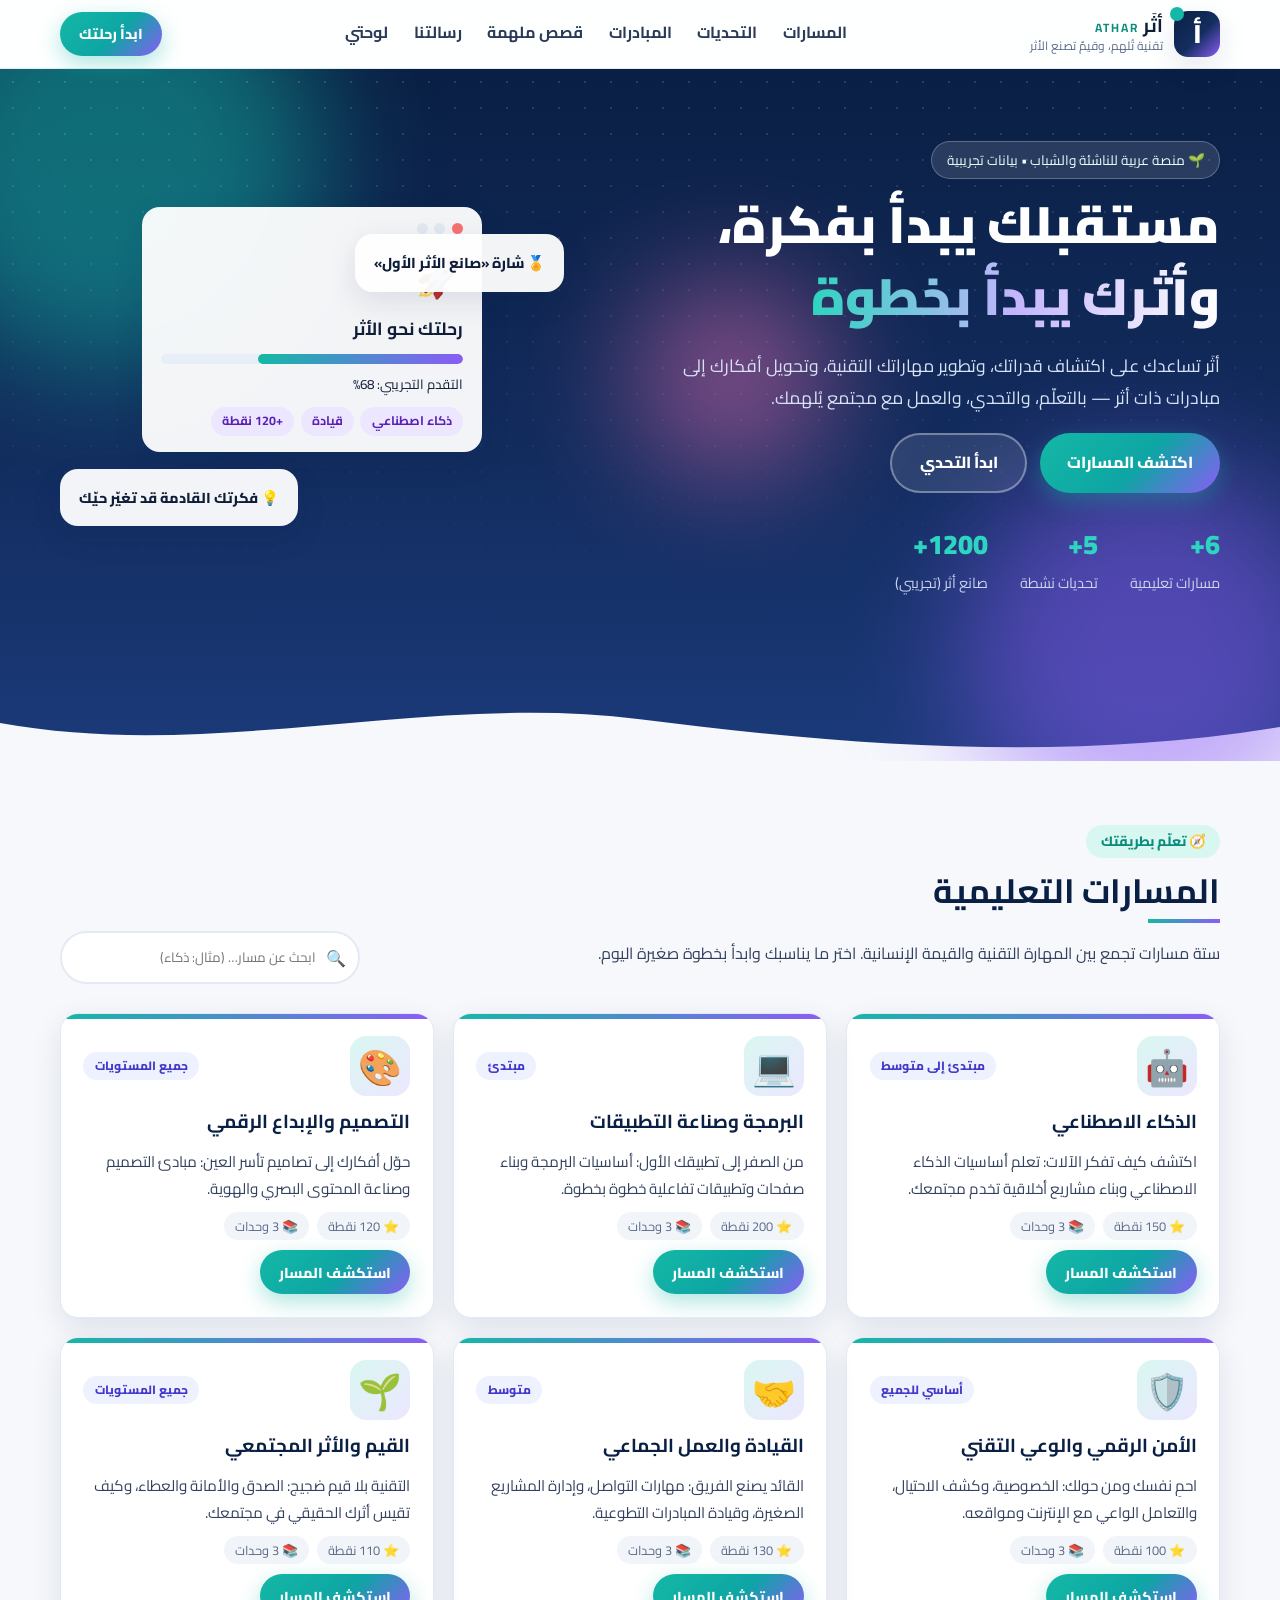
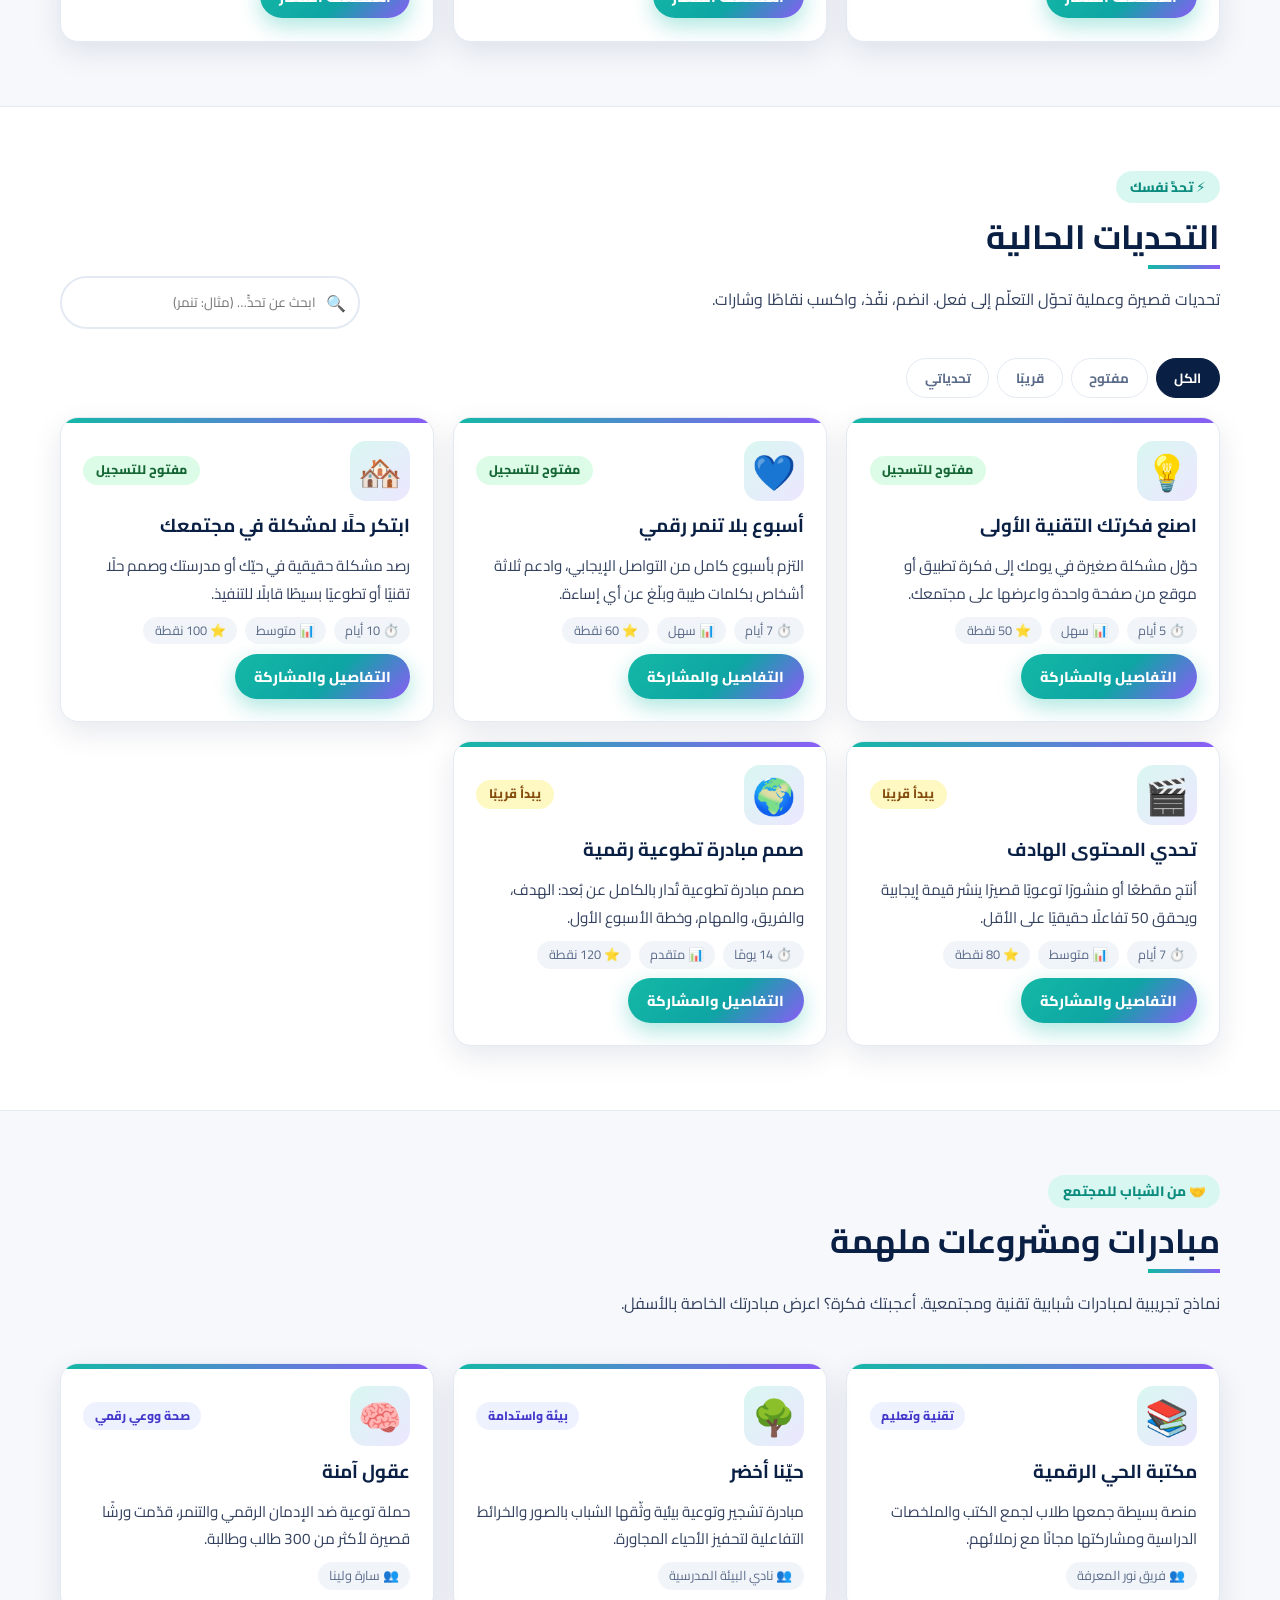
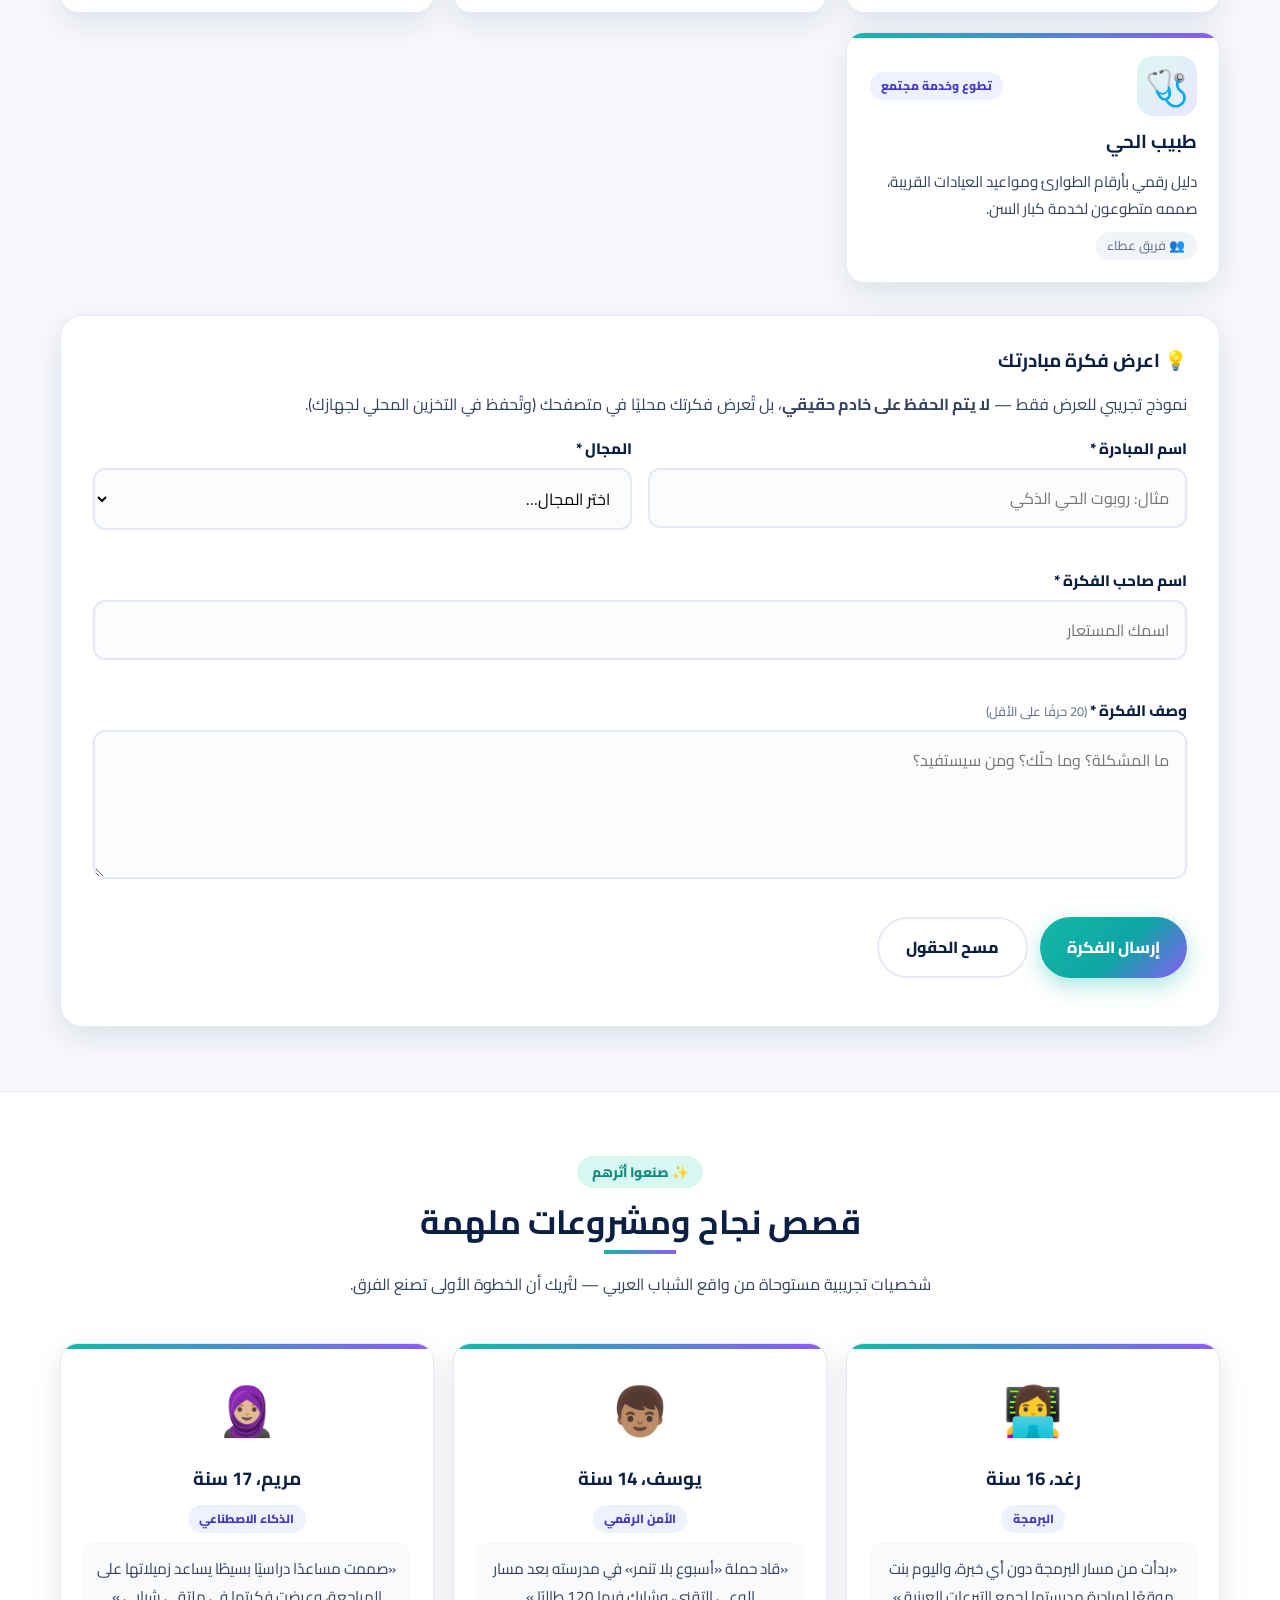
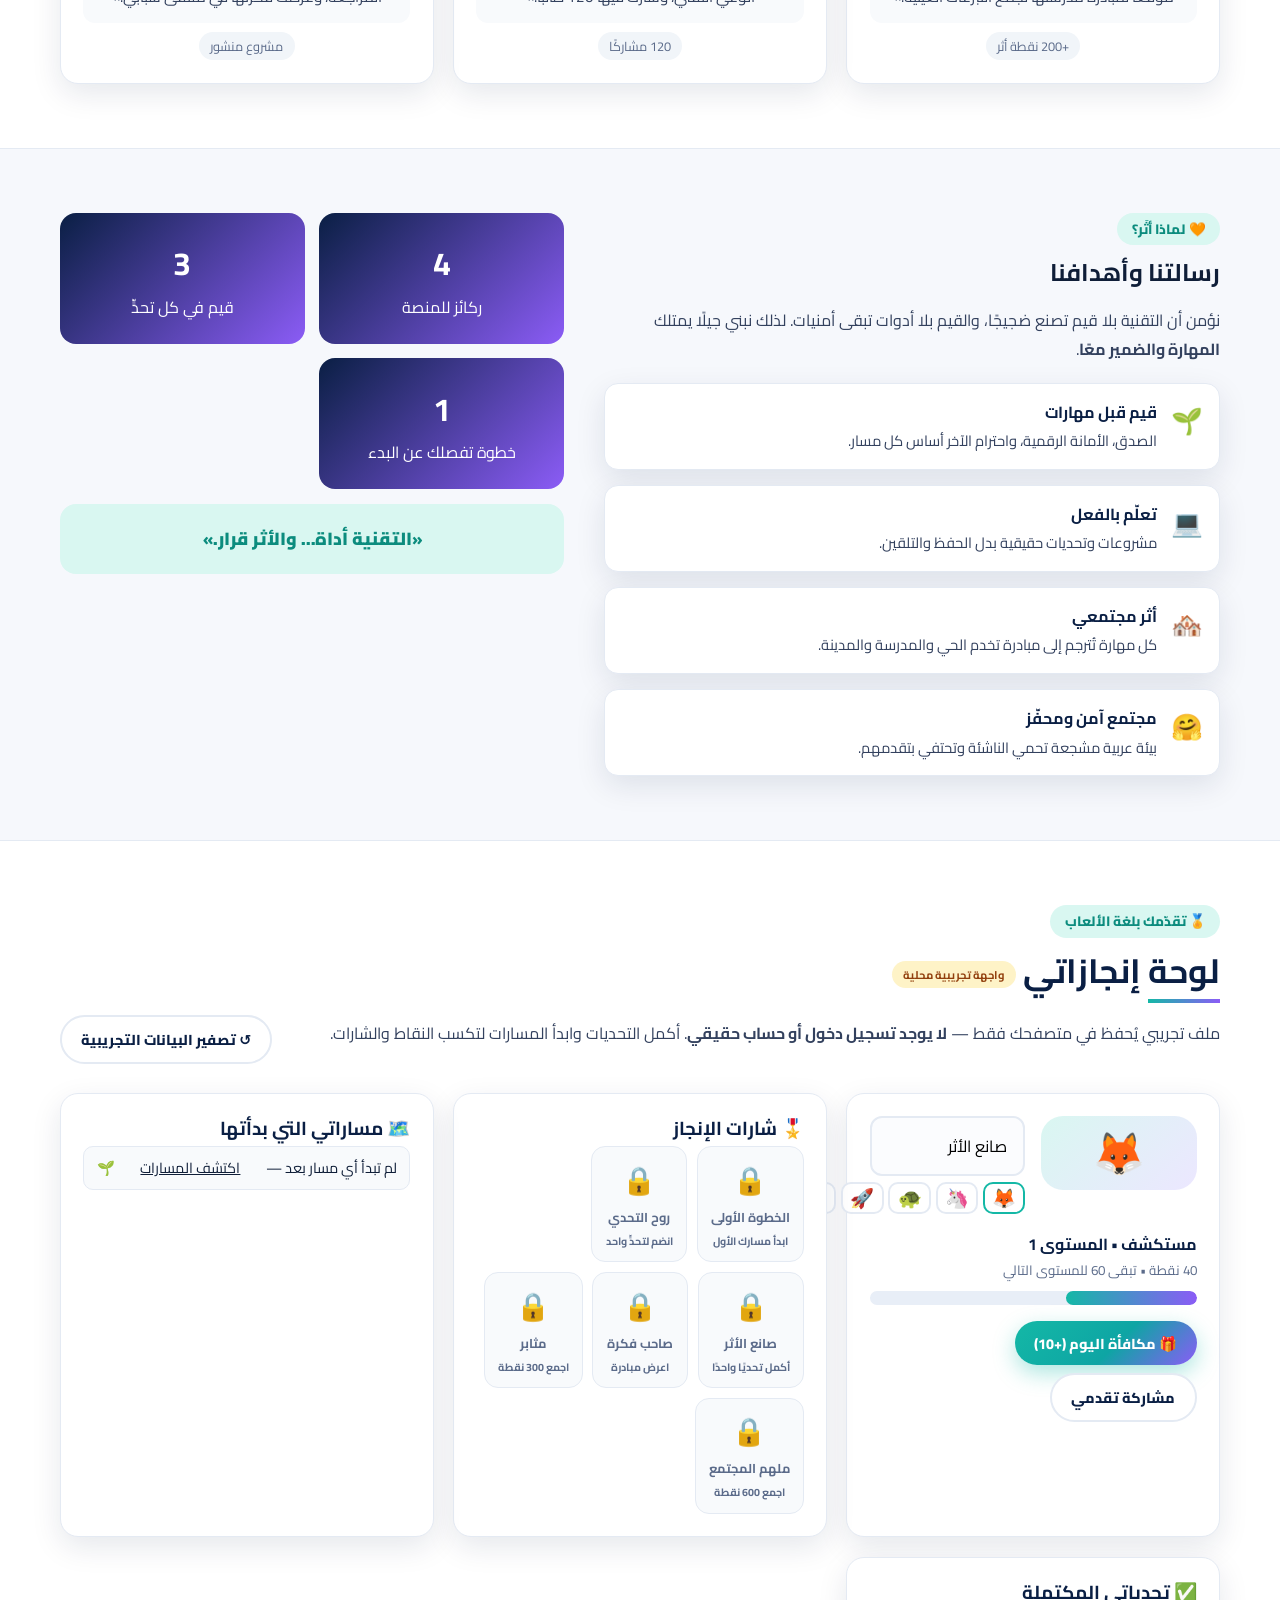
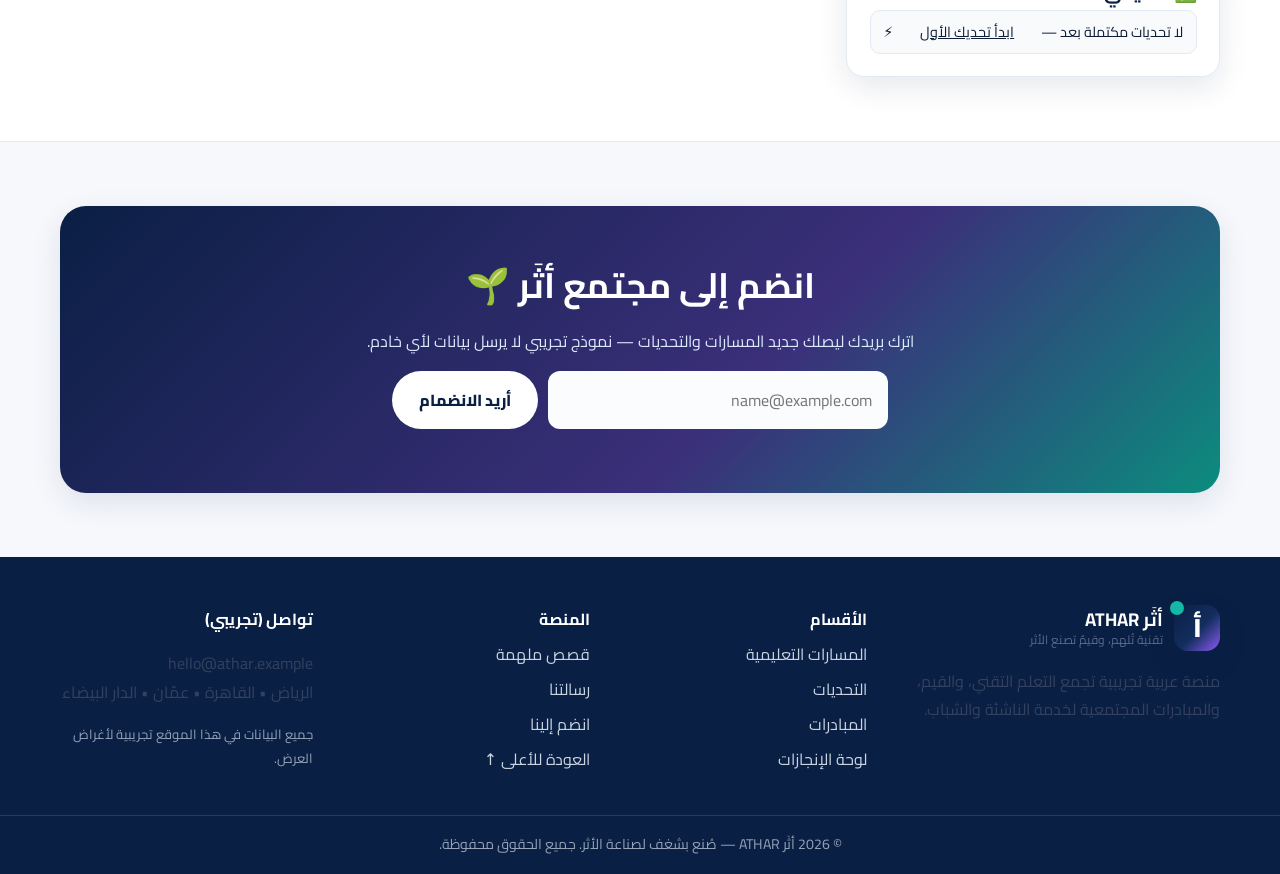
<file: index.html>
<!DOCTYPE html>
<html lang="ar" dir="rtl">
<head>
<meta charset="UTF-8" />
<meta name="viewport" content="width=device-width, initial-scale=1.0" />
<title>أثَر | ATHAR — تقنية تُلهم، وقيمٌ تصنع الأثر</title>
<meta name="description" content="أثَر منصة عربية للناشئة والشباب: مسارات تقنية، تحديات، مبادرات مجتمعية، وقصص ملهمة. مستقبلك يبدأ بفكرة، وأثرك يبدأ بخطوة." />
<meta name="theme-color" content="#0A1F44" />
<meta property="og:title" content="أثَر | ATHAR — تقنية تُلهم، وقيمٌ تصنع الأثر" />
<meta property="og:description" content="اكتشف قدراتك، طوّر مهاراتك التقنية، وحوّل أفكارك إلى مبادرات ذات أثر." />
<meta property="og:type" content="website" />
<meta property="og:locale" content="ar_AR" />
<link rel="icon" href="data:image/svg+xml,%3Csvg xmlns='http://www.w3.org/2000/svg' viewBox='0 0 64 64'%3E%3Crect width='64' height='64' rx='16' fill='%230A1F44'/%3E%3Ctext x='32' y='43' font-size='32' text-anchor='middle' fill='%2314B8A6' font-family='sans-serif' font-weight='bold'%3E%D8%A3%3C/text%3E%3Ccircle cx='46' cy='20' r='5' fill='%238B5CF6'/%3E%3C/svg%3E" />
<link rel="preconnect" href="https://fonts.googleapis.com" />
<link rel="preconnect" href="https://fonts.gstatic.com" crossorigin />
<link href="https://fonts.googleapis.com/css2?family=Cairo:wght@400;600;700;800;900&family=Tajawal:wght@400;500;700;800&display=swap" rel="stylesheet" />
<link rel="stylesheet" href="./style.css" />
</head>
<body>
<a class="skip-link" href="#main">تخطَّ إلى المحتوى</a>

<!-- ===== شريط التنقل ===== -->
<header class="navbar" id="navbar">
  <div class="container nav-inner">
    <a href="#home" class="brand" aria-label="أثر - الرئيسية">
      <span class="brand-mark" aria-hidden="true">أ</span>
      <span class="brand-text">
        <strong>أثَر <span class="latin">ATHAR</span></strong>
        <small>تقنية تُلهم، وقيمٌ تصنع الأثر</small>
      </span>
    </a>
    <nav class="nav-links" id="navLinks" aria-label="أقسام الموقع">
      <a href="#tracks">المسارات</a>
      <a href="#challenges">التحديات</a>
      <a href="#initiatives">المبادرات</a>
      <a href="#stories">قصص ملهمة</a>
      <a href="#mission">رسالتنا</a>
      <a href="#dashboard">لوحتي</a>
    </nav>
    <div class="nav-actions">
      <a href="#join" class="btn btn-primary btn-sm">ابدأ رحلتك</a>
      <button type="button" class="menu-btn" id="menuBtn" aria-label="فتح القائمة" aria-expanded="false" aria-controls="navLinks">
        <span></span><span></span><span></span>
      </button>
    </div>
  </div>
</header>

<main id="main">
<!-- ===== القسم الافتتاحي ===== -->
<section class="hero" id="home">
  <div class="hero-bg" aria-hidden="true">
    <span class="orb orb-1"></span><span class="orb orb-2"></span><span class="orb orb-3"></span>
    <span class="grid-pattern"></span>
  </div>
  <div class="container hero-grid">
    <div class="hero-copy">
      <span class="pill">🌱 منصة عربية للناشئة والشباب • بيانات تجريبية</span>
      <h1>مستقبلك يبدأ بفكرة،<br /><span class="gradient-text">وأثرك يبدأ بخطوة</span></h1>
      <p class="lead">أثَر تساعدك على اكتشاف قدراتك، وتطوير مهاراتك التقنية، وتحويل أفكارك إلى مبادرات ذات أثر — بالتعلّم، والتحدي، والعمل مع مجتمع يُلهمك.</p>
      <div class="hero-cta">
        <a href="#tracks" class="btn btn-primary">اكتشف المسارات</a>
        <a href="#challenges" class="btn btn-ghost">ابدأ التحدي</a>
      </div>
      <dl class="hero-stats">
        <div><dt data-count="6">0</dt><dd>مسارات تعليمية</dd></div>
        <div><dt data-count="5">0</dt><dd>تحديات نشطة</dd></div>
        <div><dt data-count="1200">0</dt><dd>صانع أثر (تجريبي)</dd></div>
      </dl>
    </div>
    <div class="hero-visual" aria-hidden="true">
      <div class="hero-card main-card">
        <div class="hc-head"><span class="dot"></span><span class="dot"></span><span class="dot"></span></div>
        <div class="hc-body">
          <div class="hc-emoji">🚀</div>
          <strong>رحلتك نحو الأثر</strong>
          <div class="progress"><span style="width:68%"></span></div>
          <small>التقدم التجريبي: 68%</small>
          <div class="hc-chips"><span>ذكاء اصطناعي</span><span>قيادة</span><span>+120 نقطة</span></div>
        </div>
      </div>
      <div class="hero-card float-1">🏅 شارة «صانع الأثر الأول»</div>
      <div class="hero-card float-2">💡 فكرتك القادمة قد تغيّر حيّك</div>
    </div>
  </div>
  <div class="hero-wave" aria-hidden="true"><svg viewBox="0 0 1440 90" preserveAspectRatio="none"><path d="M0,40 C240,90 480,0 720,35 C960,70 1200,90 1440,45 L1440,90 L0,90 Z"/></svg></div>
</section>

<!-- ===== المسارات ===== -->
<section class="section" id="tracks">
  <div class="container">
    <div class="section-head">
      <div>
        <span class="kicker">🧭 تعلّم بطريقتك</span>
        <h2>المسارات التعليمية</h2>
        <p>ستة مسارات تجمع بين المهارة التقنية والقيمة الإنسانية. اختر ما يناسبك وابدأ بخطوة صغيرة اليوم.</p>
      </div>
      <div class="search-box">
        <label class="sr-only" for="trackSearch">ابحث في المسارات</label>
        <input type="search" id="trackSearch" placeholder="ابحث عن مسار… (مثال: ذكاء)" autocomplete="off" />
        <span aria-hidden="true">🔍</span>
      </div>
    </div>
    <div class="cards-grid" id="tracksGrid" role="list"></div>
    <div class="empty" id="tracksEmpty" hidden>
      <div class="empty-icon">🔎</div>
      <strong>لا توجد مسارات مطابقة</strong>
      <p>جرّب كلمة أخرى مثل «برمجة» أو «تصميم» أو امسح البحث لعرض كل المسارات.</p>
      <button type="button" class="btn btn-ghost btn-sm" data-clear="trackSearch">مسح البحث</button>
    </div>
  </div>
</section>

<!-- ===== التحديات ===== -->
<section class="section alt" id="challenges">
  <div class="container">
    <div class="section-head">
      <div>
        <span class="kicker">⚡ تحدَّ نفسك</span>
        <h2>التحديات الحالية</h2>
        <p>تحديات قصيرة وعملية تحوّل التعلّم إلى فعل. انضم، نفّذ، واكسب نقاطًا وشارات.</p>
      </div>
      <div class="search-box">
        <label class="sr-only" for="challengeSearch">ابحث في التحديات</label>
        <input type="search" id="challengeSearch" placeholder="ابحث عن تحدٍّ… (مثال: تنمر)" autocomplete="off" />
        <span aria-hidden="true">🔍</span>
      </div>
    </div>
    <div class="filter-row" role="group" aria-label="تصفية حسب الحالة">
      <button type="button" class="chip active" data-filter="all" aria-pressed="true">الكل</button>
      <button type="button" class="chip" data-filter="open" aria-pressed="false">مفتوح</button>
      <button type="button" class="chip" data-filter="soon" aria-pressed="false">قريبًا</button>
      <button type="button" class="chip" data-filter="joined" aria-pressed="false">تحدياتي</button>
    </div>
    <div class="cards-grid" id="challengesGrid" role="list"></div>
    <div class="empty" id="challengesEmpty" hidden>
      <div class="empty-icon">🛰️</div>
      <strong>لا توجد تحديات مطابقة</strong>
      <p>غيّر كلمة البحث أو فلتر الحالة لاستكشاف تحديات أخرى.</p>
      <button type="button" class="btn btn-ghost btn-sm" data-clear="challengeSearch">مسح البحث</button>
    </div>
  </div>
</section>

<!-- ===== المبادرات ===== -->
<section class="section" id="initiatives">
  <div class="container">
    <div class="section-head">
      <div>
        <span class="kicker">🤝 من الشباب للمجتمع</span>
        <h2>مبادرات ومشروعات ملهمة</h2>
        <p>نماذج تجريبية لمبادرات شبابية تقنية ومجتمعية. أعجبتك فكرة؟ اعرض مبادرتك الخاصة بالأسفل.</p>
      </div>
    </div>
    <div class="cards-grid" id="initiativesGrid" role="list"></div>

    <div class="form-card" id="ideaFormCard">
      <div class="form-intro">
        <h3>💡 اعرض فكرة مبادرتك</h3>
        <p>نموذج تجريبي للعرض فقط — <strong>لا يتم الحفظ على خادم حقيقي</strong>، بل تُعرض فكرتك محليًا في متصفحك (وتُحفظ في التخزين المحلي لجهازك).</p>
      </div>
      <form id="ideaForm" novalidate>
        <div class="form-grid">
          <div class="field">
            <label for="ideaName">اسم المبادرة *</label>
            <input id="ideaName" name="ideaName" type="text" maxlength="60" placeholder="مثال: روبوت الحي الذكي" required />
            <small class="error" data-error="ideaName"></small>
          </div>
          <div class="field">
            <label for="ideaField">المجال *</label>
            <select id="ideaField" name="ideaField" required>
              <option value="">اختر المجال…</option>
              <option>تقنية وتعليم</option>
              <option>بيئة واستدامة</option>
              <option>صحة ووعي رقمي</option>
              <option>تطوع وخدمة مجتمع</option>
              <option>ثقافة ومحتوى هادف</option>
            </select>
            <small class="error" data-error="ideaField"></small>
          </div>
          <div class="field full">
            <label for="ideaOwner">اسم صاحب الفكرة *</label>
            <input id="ideaOwner" name="ideaOwner" type="text" maxlength="40" placeholder="اسمك المستعار" required />
            <small class="error" data-error="ideaOwner"></small>
          </div>
          <div class="field full">
            <label for="ideaDesc">وصف الفكرة * <span class="hint">(20 حرفًا على الأقل)</span></label>
            <textarea id="ideaDesc" name="ideaDesc" rows="4" maxlength="500" placeholder="ما المشكلة؟ وما حلّك؟ ومن سيستفيد؟" required></textarea>
            <small class="error" data-error="ideaDesc"></small>
          </div>
        </div>
        <div class="form-actions">
          <button type="submit" class="btn btn-primary">إرسال الفكرة</button>
          <button type="reset" class="btn btn-ghost">مسح الحقول</button>
        </div>
        <p class="form-note" id="ideaNote" role="status" aria-live="polite"></p>
      </form>
    </div>
  </div>
</section>

<!-- ===== قصص النجاح ===== -->
<section class="section alt" id="stories">
  <div class="container">
    <div class="section-head center">
      <div>
        <span class="kicker">✨ صنعوا أثرهم</span>
        <h2>قصص نجاح ومشروعات ملهمة</h2>
        <p>شخصيات تجريبية مستوحاة من واقع الشباب العربي — لتُريك أن الخطوة الأولى تصنع الفرق.</p>
      </div>
    </div>
    <div class="cards-grid stories" id="storiesGrid" role="list"></div>
  </div>
</section>

<!-- ===== رسالتنا ===== -->
<section class="section" id="mission">
  <div class="container mission-grid">
    <div class="mission-copy">
      <span class="kicker">🧡 لماذا أثَر؟</span>
      <h2>رسالتنا وأهدافنا</h2>
      <p>نؤمن أن التقنية بلا قيم تصنع ضجيجًا، والقيم بلا أدوات تبقى أمنيات. لذلك نبني جيلًا يمتلك <strong>المهارة والضمير معًا</strong>.</p>
      <ul class="mission-list">
        <li><span>🌱</span><div><strong>قيم قبل مهارات</strong><p>الصدق، الأمانة الرقمية، واحترام الآخر أساس كل مسار.</p></div></li>
        <li><span>💻</span><div><strong>تعلّم بالفعل</strong><p>مشروعات وتحديات حقيقية بدل الحفظ والتلقين.</p></div></li>
        <li><span>🏘️</span><div><strong>أثر مجتمعي</strong><p>كل مهارة تُترجم إلى مبادرة تخدم الحي والمدرسة والمدينة.</p></div></li>
        <li><span>🤗</span><div><strong>مجتمع آمن ومحفّز</strong><p>بيئة عربية مشجعة تحمي الناشئة وتحتفي بتقدمهم.</p></div></li>
      </ul>
    </div>
    <div class="mission-visual" aria-hidden="true">
      <div class="mv-card"><strong>4</strong><span>ركائز للمنصة</span></div>
      <div class="mv-card"><strong>3</strong><span>قيم في كل تحدٍّ</span></div>
      <div class="mv-card"><strong>1</strong><span>خطوة تفصلك عن البدء</span></div>
      <div class="mv-quote">«التقنية أداة… والأثر قرار.»</div>
    </div>
  </div>
</section>

<!-- ===== لوحة الإنجازات ===== -->
<section class="section alt" id="dashboard">
  <div class="container">
    <div class="section-head">
      <div>
        <span class="kicker">🏅 تقدّمك بلغة الألعاب</span>
        <h2>لوحة إنجازاتي <span class="demo-tag">واجهة تجريبية محلية</span></h2>
        <p>ملف تجريبي يُحفظ في متصفحك فقط — <strong>لا يوجد تسجيل دخول أو حساب حقيقي</strong>. أكمل التحديات وابدأ المسارات لتكسب النقاط والشارات.</p>
      </div>
      <button type="button" class="btn btn-ghost btn-sm" id="resetDemo">↺ تصفير البيانات التجريبية</button>
    </div>
    <div class="dash-grid">
      <article class="dash-card profile">
        <div class="avatar-row">
          <div class="avatar" id="avatarPreview" aria-hidden="true">🦊</div>
          <div>
            <label class="sr-only" for="nickname">الاسم المستعار</label>
            <input id="nickname" maxlength="24" value="صانع الأثر" />
            <div class="avatar-pick" role="group" aria-label="اختر الصورة الرمزية">
              <button type="button" data-avatar="🦊" class="active">🦊</button>
              <button type="button" data-avatar="🦄">🦄</button>
              <button type="button" data-avatar="🐢">🐢</button>
              <button type="button" data-avatar="🚀">🚀</button>
              <button type="button" data-avatar="🌟">🌟</button>
            </div>
          </div>
        </div>
        <div class="level-row">
          <div><strong id="levelName">مستكشف • المستوى 1</strong><small id="pointsLine">0 نقطة • تبقى 100 للمستوى التالي</small></div>
          <div class="progress big"><span id="levelBar" style="width:0%"></span></div>
        </div>
        <div class="dash-actions">
          <button type="button" class="btn btn-primary btn-sm" id="dailyBonus">🎁 مكافأة اليوم (+10)</button>
          <button type="button" class="btn btn-ghost btn-sm" id="shareBtn">مشاركة تقدمي</button>
        </div>
      </article>
      <article class="dash-card">
        <h3>🎖️ شارات الإنجاز</h3>
        <div class="badges" id="badgesRow"></div>
      </article>
      <article class="dash-card">
        <h3>🗺️ مساراتي التي بدأتها</h3>
        <ul class="mini-list" id="myTracks"></ul>
      </article>
      <article class="dash-card">
        <h3>✅ تحدياتي المكتملة</h3>
        <ul class="mini-list" id="myChallenges"></ul>
      </article>
    </div>
  </div>
</section>

<!-- ===== دعوة ختامية ===== -->
<section class="section cta" id="join">
  <div class="container cta-card">
    <h2>انضم إلى مجتمع أثَر 🌱</h2>
    <p>اترك بريدك ليصلك جديد المسارات والتحديات — نموذج تجريبي لا يرسل بيانات لأي خادم.</p>
    <form id="joinForm" class="join-form" novalidate>
      <label class="sr-only" for="joinEmail">البريد الإلكتروني</label>
      <input id="joinEmail" type="email" placeholder="name@example.com" autocomplete="email" required />
      <button class="btn btn-light" type="submit">أريد الانضمام</button>
    </form>
    <small class="error" data-error="joinEmail"></small>
    <p class="form-note" id="joinNote" role="status" aria-live="polite"></p>
  </div>
</section>
</main>

<!-- ===== التذييل ===== -->
<footer class="footer">
  <div class="container footer-grid">
    <div class="f-brand">
      <div class="brand"><span class="brand-mark">أ</span><span class="brand-text"><strong>أثَر ATHAR</strong><small>تقنية تُلهم، وقيمٌ تصنع الأثر</small></span></div>
      <p>منصة عربية تجريبية تجمع التعلم التقني، والقيم، والمبادرات المجتمعية لخدمة الناشئة والشباب.</p>
    </div>
    <nav aria-label="روابط الأقسام">
      <strong>الأقسام</strong>
      <a href="#tracks">المسارات التعليمية</a>
      <a href="#challenges">التحديات</a>
      <a href="#initiatives">المبادرات</a>
      <a href="#dashboard">لوحة الإنجازات</a>
    </nav>
    <nav aria-label="روابط سريعة">
      <strong>المنصة</strong>
      <a href="#stories">قصص ملهمة</a>
      <a href="#mission">رسالتنا</a>
      <a href="#join">انضم إلينا</a>
      <a href="#home">العودة للأعلى ↑</a>
    </nav>
    <div>
      <strong>تواصل (تجريبي)</strong>
      <p>hello@athar.example<br />الرياض • القاهرة • عمّان • الدار البيضاء</p>
      <p class="muted">جميع البيانات في هذا الموقع تجريبية لأغراض العرض.</p>
    </div>
  </div>
  <div class="footer-bottom">© <span id="year"></span> أثَر ATHAR — صُنع بشغف لصناعة الأثر. جميع الحقوق محفوظة.</div>
</footer>

<!-- نافذة التفاصيل -->
<div class="modal-backdrop" id="modalBackdrop" hidden>
  <div class="modal" role="dialog" aria-modal="true" aria-labelledby="modalTitle">
    <button type="button" class="modal-close" id="modalClose" aria-label="إغلاق">✕</button>
    <div id="modalContent"></div>
  </div>
</div>

<!-- التنبيهات -->
<div class="toasts" id="toasts" aria-live="polite" aria-atomic="true"></div>

<script src="./app.js" defer></script>
</body>
</html>
</file>
<file: style.css>
:root{
  --navy:#0A1F44; --navy-2:#132E5E; --ink:#0F1E38;
  --teal:#14B8A6; --teal-dark:#0C8C7E; --teal-soft:#D9F7F1;
  --violet:#8B5CF6; --violet-light:#C4B5FD; --violet-soft:#ECE7FF;
  --bg:#F6F8FC; --card:#FFFFFF; --muted:#5B6B8A; --line:#E4EAF3;
  --radius:18px; --shadow:0 10px 30px rgba(10,31,68,.10);
  --font:"Cairo","Tajawal",system-ui,-apple-system,"Segoe UI",Tahoma,Arial,sans-serif;
}
*{box-sizing:border-box}
html{scroll-behavior:smooth}
html,body{max-width:100%}
body{margin:0;font-family:var(--font);background:var(--bg);color:var(--ink);line-height:1.8;overflow-x:hidden;overflow-x:clip}
img,svg,video{max-width:100%}
section[id]{scroll-margin-top:80px}
.sr-only{position:absolute;width:1px;height:1px;overflow:hidden;clip:rect(0,0,0,0)}
.skip-link{position:absolute;top:-60px;right:16px;background:var(--navy);color:#fff;padding:.5rem 1rem;border-radius:10px;z-index:200;transition:.2s}
.skip-link:focus{top:10px}
.container{width:min(1160px,92%);margin-inline:auto}
h1,h2,h3{line-height:1.4;margin:.2em 0}
p{color:#33415e}
a{color:inherit}
:focus-visible{outline:3px solid rgba(20,184,166,.6);outline-offset:2px;border-radius:8px}
input[type="search"]{-webkit-appearance:none;appearance:none}

/* أزرار */
.btn{display:inline-flex;align-items:center;justify-content:center;gap:.4rem;border:0;cursor:pointer;
  padding:.85rem 1.7rem;border-radius:999px;font-weight:800;font-family:inherit;font-size:1rem;
  text-decoration:none;transition:transform .15s ease,box-shadow .2s ease,background .2s ease}
.btn:active{transform:scale(.97)}
.btn-primary{background:linear-gradient(135deg,var(--teal),#0ea5a4 55%,var(--violet));color:#fff;box-shadow:0 8px 22px rgba(20,184,166,.35)}
.btn-primary:hover{box-shadow:0 12px 28px rgba(139,92,246,.35);transform:translateY(-2px)}
.btn-ghost{background:#fff;color:var(--navy);border:2px solid var(--line)}
.btn-ghost:hover{border-color:var(--teal);color:var(--teal-dark)}
.btn-light{background:#fff;color:var(--navy)}
.btn-sm{padding:.55rem 1.2rem;font-size:.9rem}

/* شريط التنقل */
.navbar{position:sticky;top:0;z-index:100;background:rgba(255,255,255,.88);backdrop-filter:blur(12px);border-bottom:1px solid var(--line)}
.nav-inner{display:flex;align-items:center;justify-content:space-between;gap:1rem;padding:.7rem 0}
.brand{display:flex;align-items:center;gap:.7rem;text-decoration:none}
.brand-mark{width:46px;height:46px;border-radius:14px;display:grid;place-items:center;font-size:1.6rem;font-weight:900;color:#fff;
  background:linear-gradient(135deg,var(--navy),var(--navy-2) 55%,var(--violet));box-shadow:var(--shadow);position:relative}
.brand-mark::after{content:"";position:absolute;top:-4px;left:-4px;width:14px;height:14px;border-radius:50%;background:var(--teal)}
.brand-text{display:flex;flex-direction:column;line-height:1.3}
.brand-text strong{font-size:1.15rem}.brand-text .latin{font-size:.75rem;color:var(--teal-dark);letter-spacing:2px}
.brand-text small{color:var(--muted);font-size:.75rem}
.nav-links{display:flex;gap:1.2rem}
.nav-links a{text-decoration:none;font-weight:700;color:#2b3a58;padding:.4rem .2rem;border-bottom:3px solid transparent}
.nav-links a:hover,.nav-links a.active{color:var(--teal-dark);border-color:var(--teal)}
.nav-actions{display:flex;align-items:center;gap:.6rem}
.menu-btn{display:none;flex-direction:column;gap:5px;background:#fff;border:1px solid var(--line);border-radius:10px;padding:.6rem;cursor:pointer}
.menu-btn span{width:22px;height:3px;background:var(--navy);border-radius:99px;display:block}

/* البطل */
.hero{position:relative;background:linear-gradient(180deg,#0A1F44 0%,#122c5e 55%,#1b3a7a 100%);color:#fff;overflow:hidden;padding:4.5rem 0 0}
.hero-bg .orb{position:absolute;border-radius:50%;filter:blur(60px);opacity:.5}
.orb-1{width:420px;height:420px;background:#14B8A6;top:-120px;left:-100px}
.orb-2{width:380px;height:380px;background:#8B5CF6;bottom:-80px;right:-60px}
.orb-3{width:200px;height:200px;background:#f472b6;top:30%;right:35%;opacity:.3}
.grid-pattern{position:absolute;inset:0;background-image:radial-gradient(rgba(255,255,255,.14) 1.5px,transparent 1.5px);background-size:26px 26px;mask-image:linear-gradient(to bottom,black,transparent 80%)}
.hero-grid{position:relative;display:grid;grid-template-columns:1.1fr .9fr;gap:2.5rem;align-items:center;padding-bottom:5rem}
.pill{display:inline-block;background:rgba(255,255,255,.12);border:1px solid rgba(255,255,255,.25);padding:.35rem .9rem;border-radius:999px;font-size:.85rem;color:#e8fffb}
.hero h1{font-size:clamp(1.9rem,4.5vw,3.2rem);font-weight:900;color:#fff}
.gradient-text{background:linear-gradient(90deg,#2DD4BF,#C4B5FD,#fff);-webkit-background-clip:text;background-clip:text;color:transparent}
.lead{color:#d7e2f5;font-size:1.1rem;max-width:34rem}
.hero-cta{display:flex;gap:.8rem;flex-wrap:wrap;margin-top:1.2rem}
.hero .btn-ghost{background:rgba(255,255,255,.1);color:#fff;border-color:rgba(255,255,255,.35)}
.hero .btn-ghost:hover{border-color:#2DD4BF;color:#fff;background:rgba(255,255,255,.18)}
.hero-stats{display:flex;gap:2rem;margin-top:1.8rem}
.hero-stats dt{font-size:1.7rem;font-weight:900;color:#2DD4BF}
.hero-stats dd{margin:0;color:#c9d6ee;font-size:.9rem}
.hero-visual{position:relative;min-height:340px}
.hero-card{background:rgba(255,255,255,.95);color:var(--ink);border-radius:var(--radius);box-shadow:var(--shadow);padding:1rem 1.2rem}
.main-card{max-width:340px;margin-inline:auto;animation:float 5s ease-in-out infinite}
.hc-head{display:flex;gap:.4rem;margin-bottom:.6rem}.hc-head .dot{width:11px;height:11px;border-radius:50%;background:#e2e8f0}
.hc-head .dot:first-child{background:#f87171}
.hc-emoji{font-size:2.4rem}
.hc-body strong{font-size:1.1rem}
.progress{height:10px;background:#e8eef7;border-radius:99px;overflow:hidden;margin:.6rem 0 .3rem}
.progress span{display:block;height:100%;background:linear-gradient(90deg,var(--teal),var(--violet));border-radius:99px;transition:width .6s ease}
.hc-chips{display:flex;gap:.4rem;flex-wrap:wrap;margin-top:.6rem}
.hc-chips span{background:var(--violet-soft);color:#5b21b6;font-size:.78rem;font-weight:700;padding:.2rem .7rem;border-radius:99px}
.float-1,.float-2{position:absolute;font-weight:800;font-size:.9rem}
.float-1{top:8%;right:0;animation:float 4s ease-in-out infinite}
.float-2{bottom:6%;left:0;animation:float 6s ease-in-out infinite reverse}
@keyframes float{0%,100%{transform:translateY(0)}50%{transform:translateY(-12px)}}
.hero-wave svg{width:100%;height:70px;display:block;fill:var(--bg);margin-bottom:-1px}

/* الأقسام */
.section{padding:4rem 0}
.section.alt{background:#fff;border-block:1px solid var(--line)}
.section-head{display:flex;justify-content:space-between;align-items:end;gap:1.5rem;margin-bottom:1.8rem;flex-wrap:wrap}
.section-head.center{justify-content:center;text-align:center}
.kicker{display:inline-block;background:var(--teal-soft);color:var(--teal-dark);font-weight:800;font-size:.85rem;padding:.25rem .9rem;border-radius:99px;margin-bottom:.4rem}
.section-head h2{font-size:clamp(1.5rem,3vw,2.1rem);color:var(--navy);margin:.2rem 0;padding-bottom:.55rem;
  background-image:linear-gradient(90deg,var(--teal),var(--violet));background-repeat:no-repeat;background-size:72px 4px;background-position:bottom right}
.section-head.center h2{background-position:bottom center}
.section-head h2 .demo-tag{font-size:.7rem;background:#fef3c7;color:#92400e;border-radius:99px;padding:.2rem .7rem;vertical-align:middle}
.search-box{position:relative}
.search-box input{font-family:inherit;padding:.75rem 2.6rem .75rem 1rem;border:2px solid var(--line);border-radius:999px;min-width:min(300px,80vw);background:#fff}
.search-box input:focus{outline:3px solid rgba(20,184,166,.3);border-color:var(--teal)}
.search-box span{position:absolute;right:.9rem;top:50%;transform:translateY(-50%)}

/* البطاقات */
.cards-grid{display:grid;grid-template-columns:repeat(auto-fill,minmax(min(100%,300px),1fr));gap:1.2rem}
.card{background:var(--card);border:1px solid var(--line);border-radius:var(--radius);padding:1.4rem;box-shadow:var(--shadow);
  transition:transform .2s ease,box-shadow .2s ease;position:relative;overflow:hidden;display:flex;flex-direction:column;gap:.6rem}
.card::before{content:"";position:absolute;top:0;right:0;left:0;height:5px;background:linear-gradient(90deg,var(--teal),var(--violet))}
.card:hover{transform:translateY(-6px);box-shadow:0 18px 40px rgba(10,31,68,.15)}
.card-top{display:flex;justify-content:space-between;align-items:center}
.card-icon{font-size:2.2rem;background:linear-gradient(135deg,var(--teal-soft),var(--violet-soft));width:60px;height:60px;display:grid;place-items:center;border-radius:16px}
.level{font-size:.75rem;font-weight:800;background:#eef2ff;color:#4338ca;padding:.2rem .7rem;border-radius:99px}
.card h3{margin:.2rem 0;color:var(--navy)}
.card p{margin:0;font-size:.95rem;min-height:3.2em}
.card-meta{display:flex;gap:.5rem;flex-wrap:wrap;font-size:.8rem;color:var(--muted)}
.card-meta span{background:#f1f5f9;padding:.15rem .7rem;border-radius:99px}
.badge-status{font-size:.78rem;font-weight:800;padding:.2rem .8rem;border-radius:99px}
.st-open{background:#dcfce7;color:#166534}.st-soon{background:#fef9c3;color:#854d0e}.st-joined{background:#dbeafe;color:#1e40af}.st-done{background:var(--violet-soft);color:#5b21b6}
.card-actions{margin-top:auto;display:flex;gap:.5rem;flex-wrap:wrap}
.stories .card{text-align:center;align-items:center}
.story-avatar{font-size:3rem}
.story-quote{background:#f8fafc;border-radius:12px;padding:.8rem;font-size:.92rem;color:#33415e}

/* فلاتر */
.filter-row{display:flex;gap:.5rem;margin-bottom:1.2rem;flex-wrap:wrap}
.chip{border:1.5px solid var(--line);background:#fff;border-radius:99px;padding:.4rem 1.1rem;font-family:inherit;font-weight:700;cursor:pointer;color:var(--muted)}
.chip.active,.chip:hover{background:var(--navy);color:#fff;border-color:var(--navy)}

/* فارغ */
.empty{text-align:center;background:#fff;border:2px dashed var(--line);border-radius:var(--radius);padding:2.5rem 1rem;color:var(--muted)}
.empty-icon{font-size:2.5rem}

/* نموذج */
.form-card{background:#fff;border:1px solid var(--line);border-radius:22px;padding:2rem;margin-top:2rem;box-shadow:var(--shadow)}
.form-intro h3{color:var(--navy);margin:0 0 .3rem}
.form-grid{display:grid;grid-template-columns:1fr 1fr;gap:1rem;margin-top:1rem}
.field{display:flex;flex-direction:column;gap:.35rem}
.field.full{grid-column:1/-1}
.field label{font-weight:800;color:var(--navy);font-size:.95rem}
.field .hint{font-weight:400;color:var(--muted);font-size:.8rem}
.field input,.field select,.field textarea,.dash-card input,.join-form input{font-family:inherit;padding:.8rem 1rem;border:2px solid var(--line);border-radius:12px;font-size:1rem;background:#fbfcfe;width:100%}
.field input:focus,.field select:focus,.field textarea:focus{outline:3px solid rgba(139,92,246,.25);border-color:var(--violet)}
.error{color:#dc2626;font-size:.82rem;min-height:1.2em}
.form-actions{display:flex;gap:.7rem;margin-top:1rem;flex-wrap:wrap}
.form-note{font-weight:700}
.form-note.ok{color:#15803d}.form-note.err{color:#dc2626}

/* رسالة المنصة */
.mission-grid{display:grid;grid-template-columns:1.1fr .9fr;gap:2.5rem;align-items:start}
.mission-list{list-style:none;padding:0;margin:1.2rem 0 0;display:grid;gap:.9rem}
.mission-list li{display:flex;gap:.9rem;background:#fff;border:1px solid var(--line);border-radius:14px;padding:.9rem 1rem;box-shadow:var(--shadow)}
.mission-list li span{font-size:1.6rem}
.mission-list strong{color:var(--navy)}.mission-list p{margin:.1rem 0 0;font-size:.92rem}
.mission-visual{display:grid;grid-template-columns:1fr 1fr;gap:.9rem}
.mv-card{background:linear-gradient(135deg,var(--navy),var(--violet));color:#fff;border-radius:16px;padding:1.4rem;text-align:center}
.mv-card strong{font-size:2rem;display:block}
.mv-quote{grid-column:1/-1;background:var(--teal-soft);border-radius:16px;padding:1.2rem;text-align:center;font-weight:900;color:var(--teal-dark);font-size:1.1rem}

/* لوحة */
.dash-grid{display:grid;grid-template-columns:repeat(auto-fit,minmax(min(100%,280px),1fr));gap:1.2rem}
.dash-card,.card{min-width:0}
.avatar-row>div{min-width:0;flex:1}
.dash-card{background:#fff;border:1px solid var(--line);border-radius:var(--radius);padding:1.4rem;box-shadow:var(--shadow)}
.dash-card h3{color:var(--navy);margin-top:0}
.avatar-row{display:flex;gap:1rem;align-items:start}
.avatar{font-size:2.6rem;width:74px;height:74px;display:grid;place-items:center;border-radius:22px;background:linear-gradient(135deg,var(--teal-soft),var(--violet-soft));flex-shrink:0}
.avatar-pick{display:flex;gap:.3rem;margin-top:.4rem}
.avatar-pick button{border:2px solid var(--line);background:#fff;border-radius:10px;font-size:1.2rem;cursor:pointer;padding:.15rem .45rem}
.avatar-pick button.active{border-color:var(--teal)}
.level-row{margin-top:1rem}
.level-row strong{color:var(--navy)}
.level-row small{display:block;color:var(--muted)}
.progress.big{height:14px;margin-top:.5rem}
.dash-actions{display:flex;gap:.5rem;margin-top:1rem;flex-wrap:wrap}
.badges{display:flex;gap:.6rem;flex-wrap:wrap}
.badge-item{background:#f8fafc;border:1.5px solid var(--line);border-radius:14px;padding:.6rem .8rem;text-align:center;min-width:96px;font-size:.8rem;font-weight:700;color:var(--muted)}
.badge-item .b{font-size:1.7rem;display:block}
.badge-item.unlocked{border-color:var(--teal);background:var(--teal-soft);color:var(--ink)}
.mini-list{list-style:none;padding:0;margin:0;display:grid;gap:.5rem}
.mini-list li{background:#f8fafc;border:1px solid var(--line);border-radius:10px;padding:.5rem .8rem;font-size:.9rem;display:flex;justify-content:space-between;align-items:center;gap:.5rem}
.mini-list .x{background:none;border:0;cursor:pointer;color:#dc2626;font-size:1rem}

/* دعوة */
.cta{padding-bottom:4rem}
.cta-card{background:linear-gradient(135deg,#0A1F44,#3b2f7a 60%,#0C8C7E);color:#fff;border-radius:26px;padding:3rem 2rem;text-align:center;box-shadow:var(--shadow)}
.cta-card h2{color:#fff;font-size:clamp(1.5rem,3.5vw,2.2rem)}
.cta-card p{color:#dbeafe}
.join-form{display:flex;gap:.6rem;justify-content:center;flex-wrap:wrap;margin-top:1rem}
.join-form input{max-width:340px;border:0}

/* تذييل */
.footer{background:var(--navy);color:#cbd5e1;padding:3rem 0 0}
.footer-grid{display:grid;grid-template-columns:1.3fr 1fr 1fr 1fr;gap:1.5rem}
.footer .brand-text strong{color:#fff}
.footer nav{display:flex;flex-direction:column;gap:.4rem}
.footer nav strong,.footer strong{color:#fff}
.footer a{text-decoration:none;color:#cbd5e1}.footer a:hover{color:#2DD4BF}
.footer .muted{font-size:.82rem;color:#94a3b8}
.footer-bottom{border-top:1px solid rgba(255,255,255,.12);margin-top:2rem;padding:1rem;text-align:center;font-size:.88rem;color:#94a3b8}

/* نافذة */
.modal-backdrop{position:fixed;inset:0;background:rgba(10,31,68,.55);backdrop-filter:blur(4px);display:grid;place-items:center;z-index:300;padding:1rem}
.modal-backdrop[hidden]{display:none}
.modal{background:#fff;border-radius:22px;max-width:560px;width:100%;padding:2rem;position:relative;max-height:88vh;overflow:auto;animation:pop .25s ease}
@keyframes pop{from{transform:scale(.94) translateY(10px);opacity:0}}
.modal-close{position:absolute;top:.8rem;left:.8rem;border:0;background:#f1f5f9;border-radius:50%;width:36px;height:36px;cursor:pointer;font-size:1rem}
.modal h3{color:var(--navy);margin-top:0}
.modal ul{padding-right:1.2rem;color:#33415e}

/* تنبيهات */
.toasts{position:fixed;bottom:1rem;left:50%;transform:translateX(-50%);display:flex;flex-direction:column;gap:.5rem;z-index:400;width:min(420px,92vw)}
.toast{background:var(--navy);color:#fff;border-radius:14px;padding:.8rem 1.1rem;font-weight:700;box-shadow:var(--shadow);animation:pop .25s ease;border-right:5px solid var(--teal)}
.toast.err{border-color:#ef4444}.toast.ok{border-color:#22c55e}

/* ظهور تدريجي */
.reveal{opacity:0;transform:translateY(24px);transition:opacity .6s ease,transform .6s ease}
.reveal.visible{opacity:1;transform:none}

/* تجاوب */
@media (max-width:900px){
  .hero-grid,.mission-grid{grid-template-columns:1fr}
  .hero-visual{min-height:280px}
  .footer-grid{grid-template-columns:1fr 1fr}
  .nav-links{position:fixed;top:64px;right:0;left:0;background:#fff;flex-direction:column;padding:1rem 5%;gap:.2rem;border-bottom:1px solid var(--line);display:none;box-shadow:var(--shadow)}
  .nav-links.open{display:flex}
  .nav-links a{padding:.7rem .4rem;border-bottom:1px solid #f1f5f9}
  .menu-btn{display:flex}
  .form-grid{grid-template-columns:1fr}
}
.join-form input{color:var(--ink)}
@media (max-width:900px){
  .hero-visual{display:flex;flex-direction:column;align-items:stretch;gap:.7rem;min-height:0}
  .main-card{margin:0}
  .float-1,.float-2{position:static;animation:none;text-align:center}
}
@media (max-width:560px){
  .hero{padding-top:3rem}
  .hero-stats{gap:1.1rem;flex-wrap:wrap}
  .hero-stats dt{font-size:1.4rem}
  .footer-grid{grid-template-columns:1fr}
  .section{padding:3rem 0}
  .modal{padding:1.5rem 1.1rem}
  .cta-card{padding:2.2rem 1.2rem}
}
@media (prefers-reduced-motion:reduce){
  *,*::before,*::after{animation:none!important;transition:none!important}
  html{scroll-behavior:auto}
}
</file>
